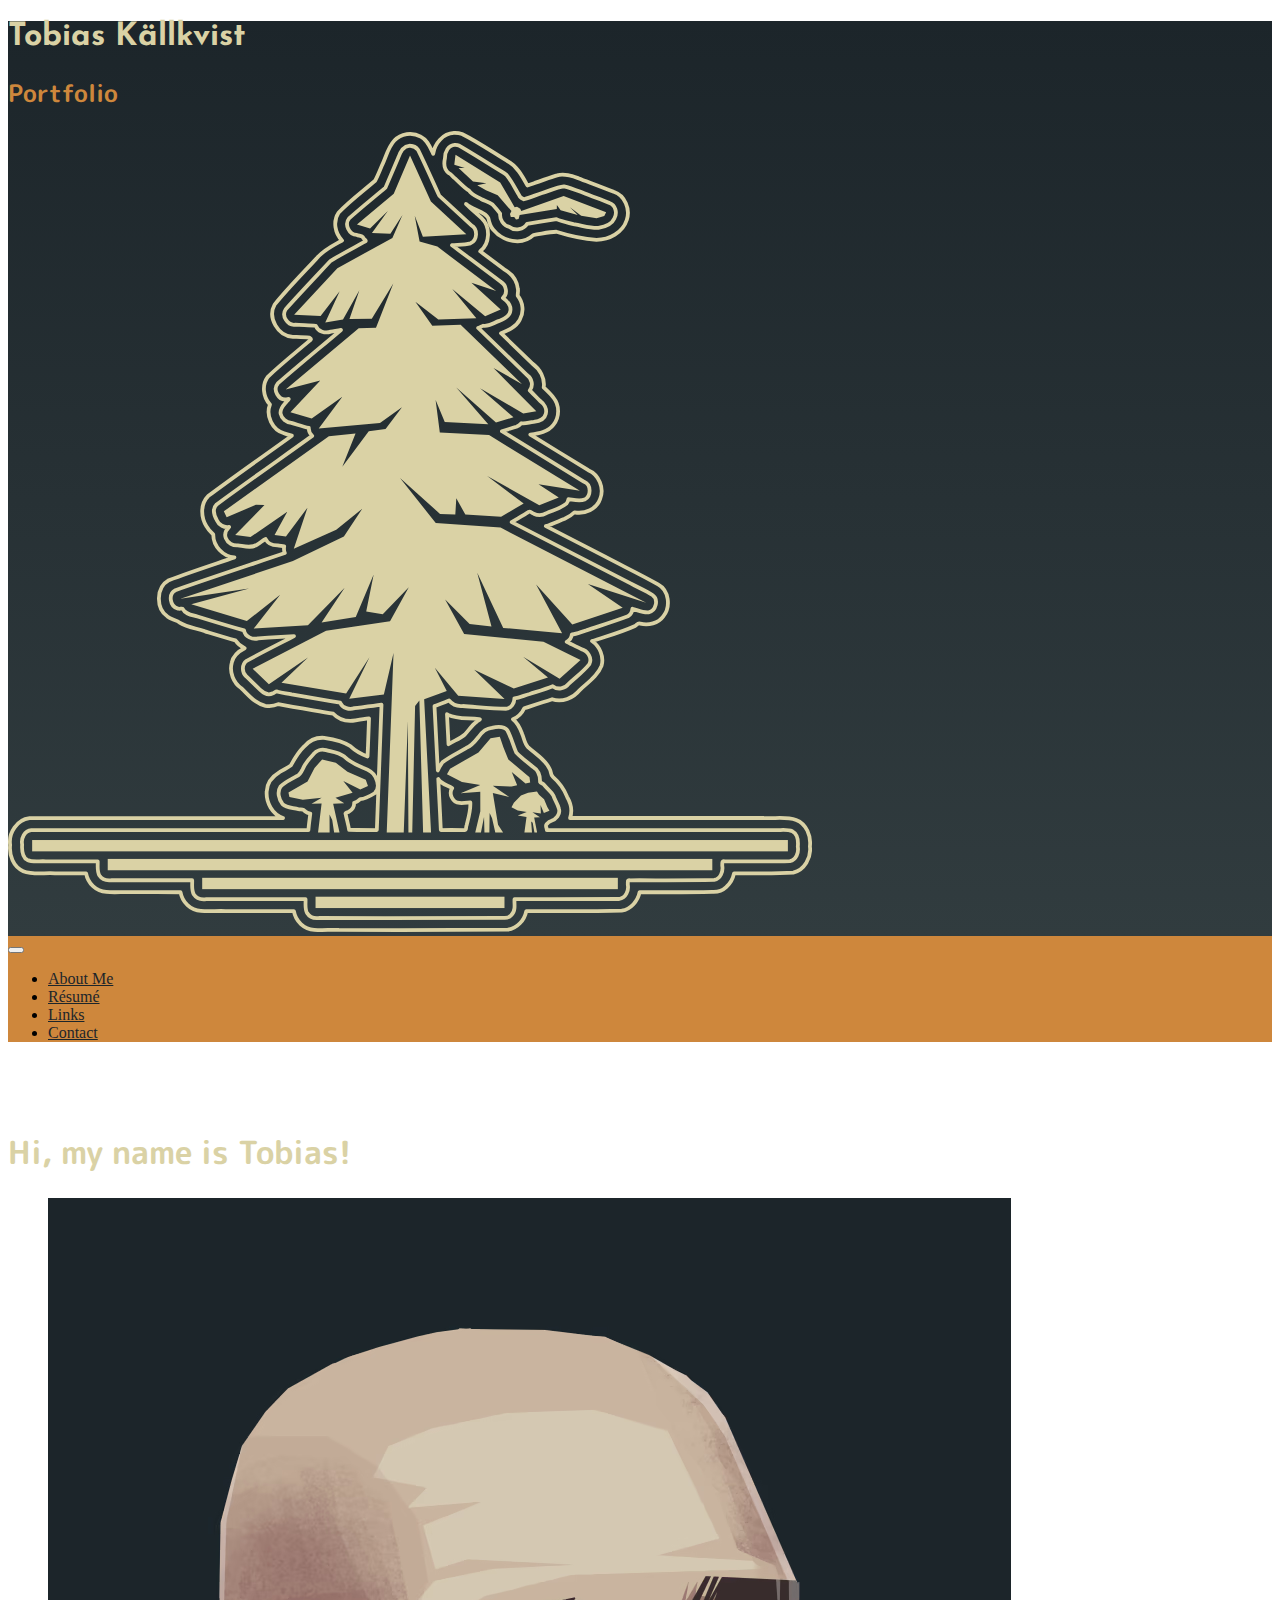
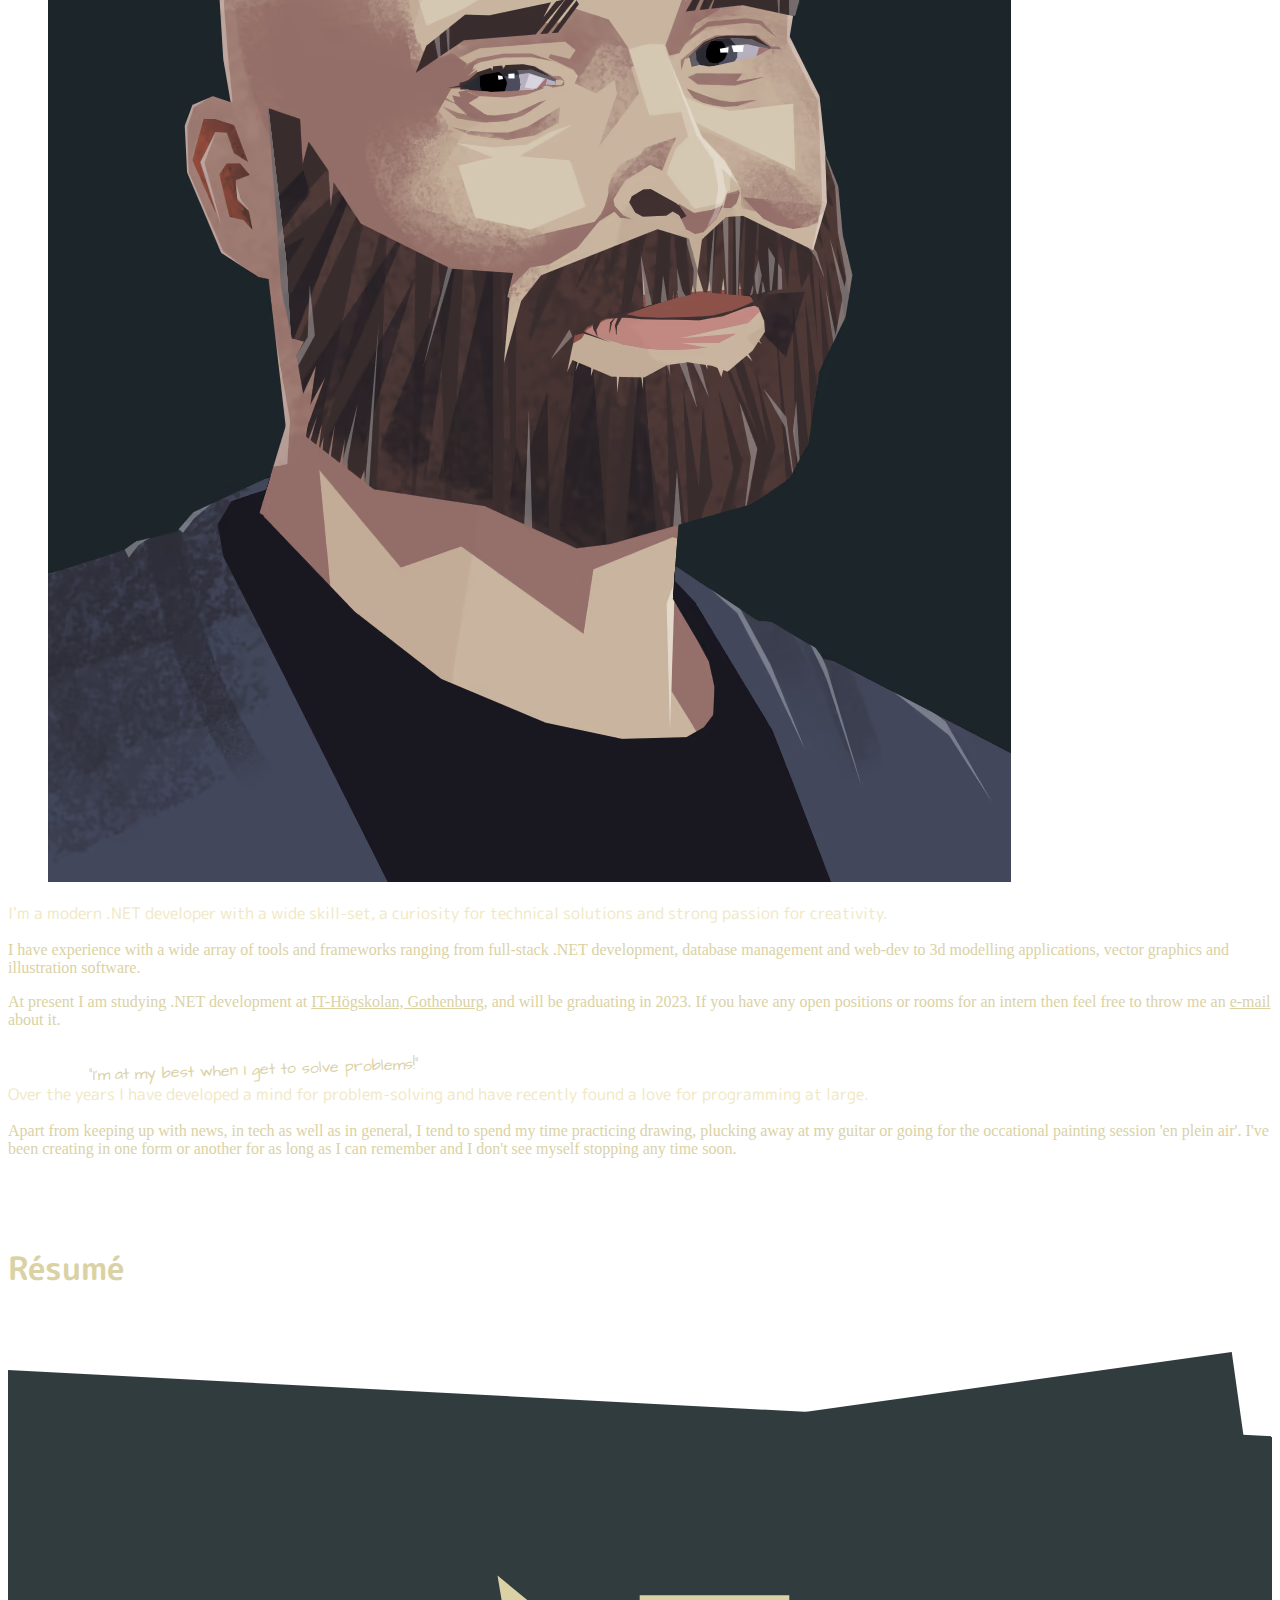
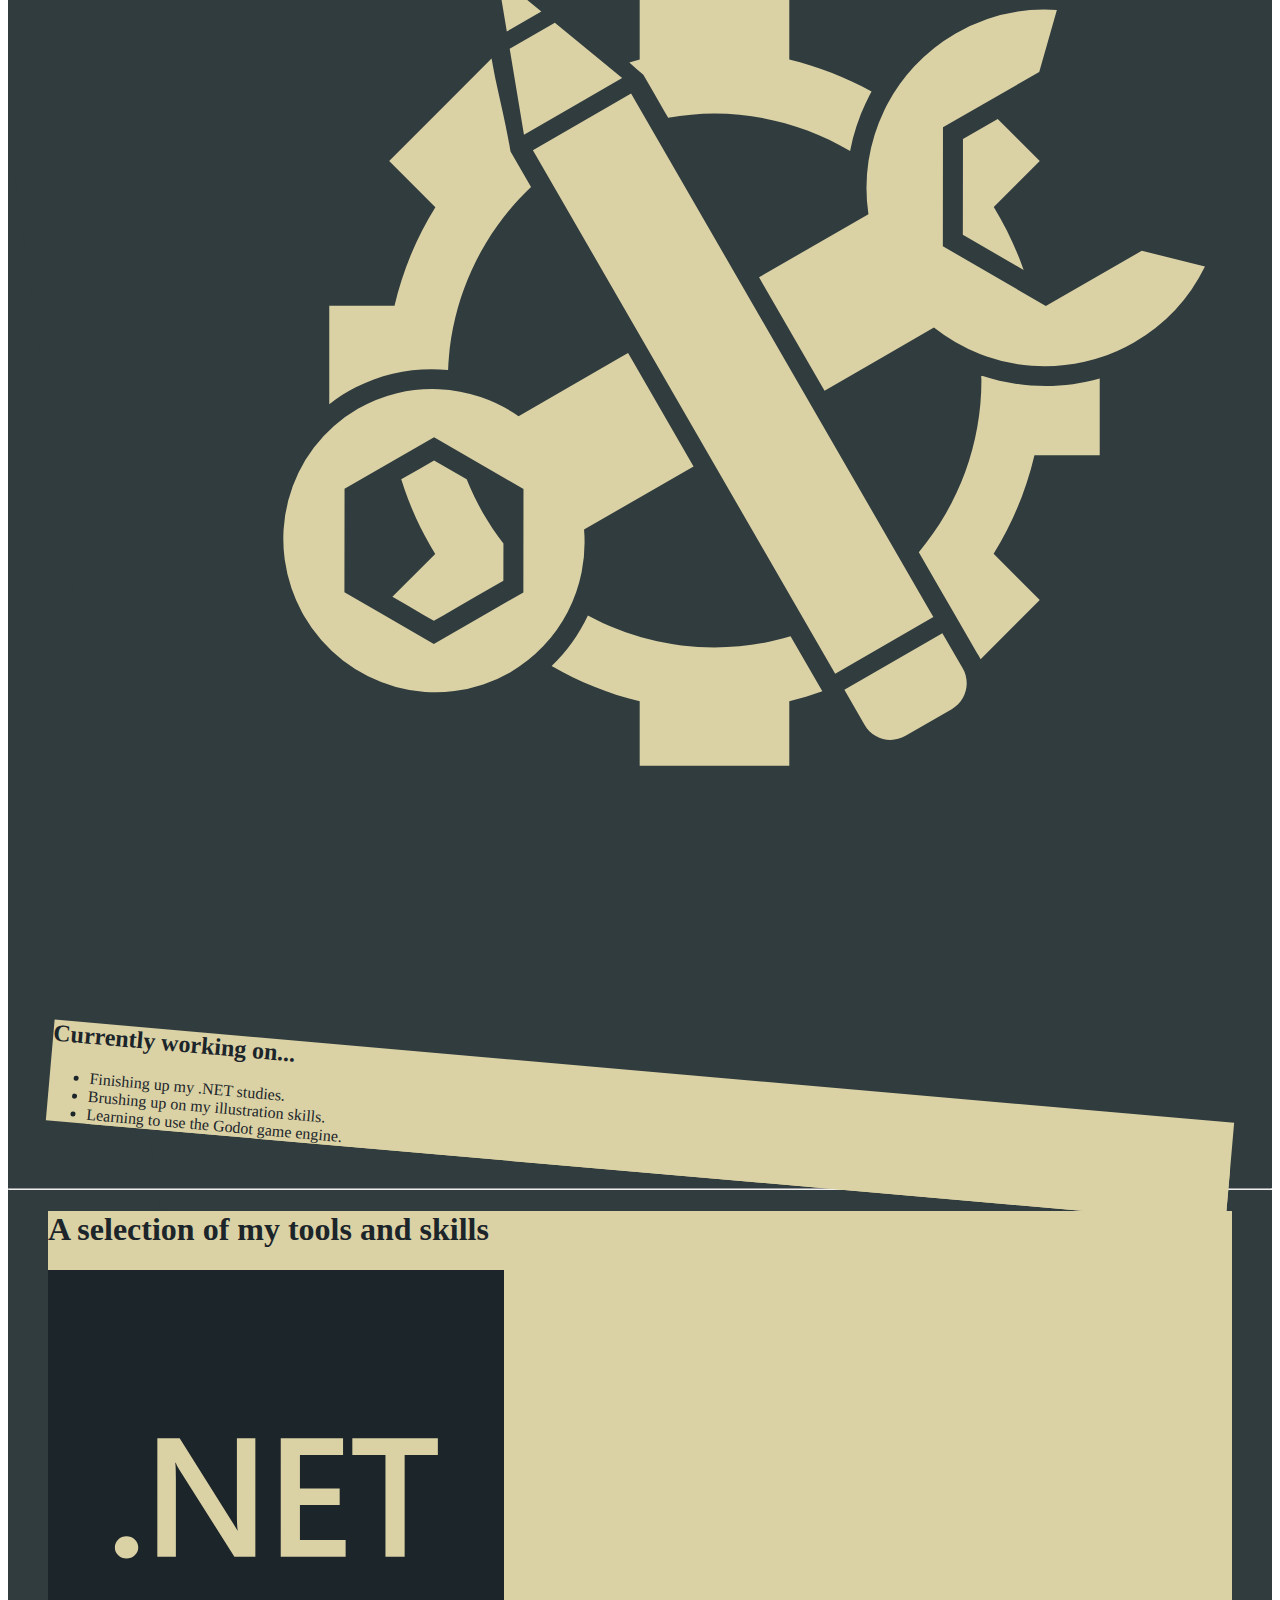
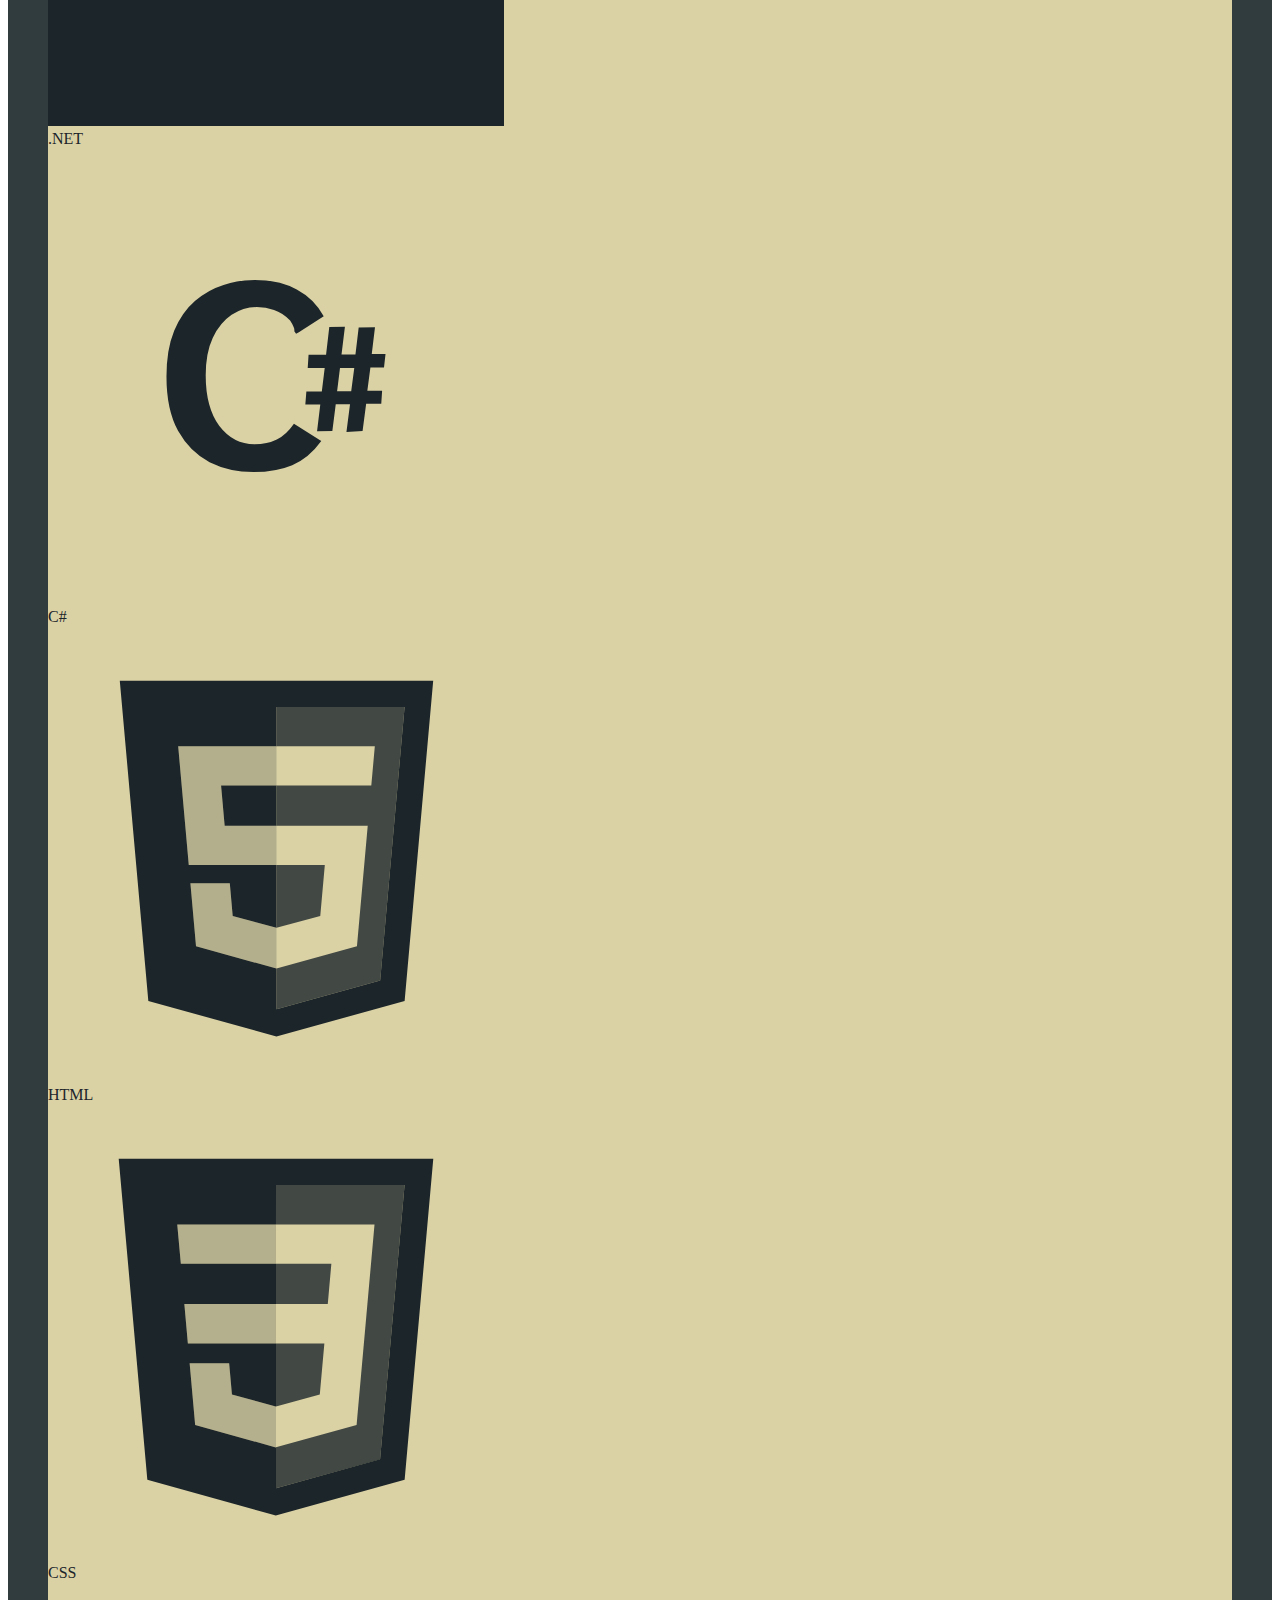
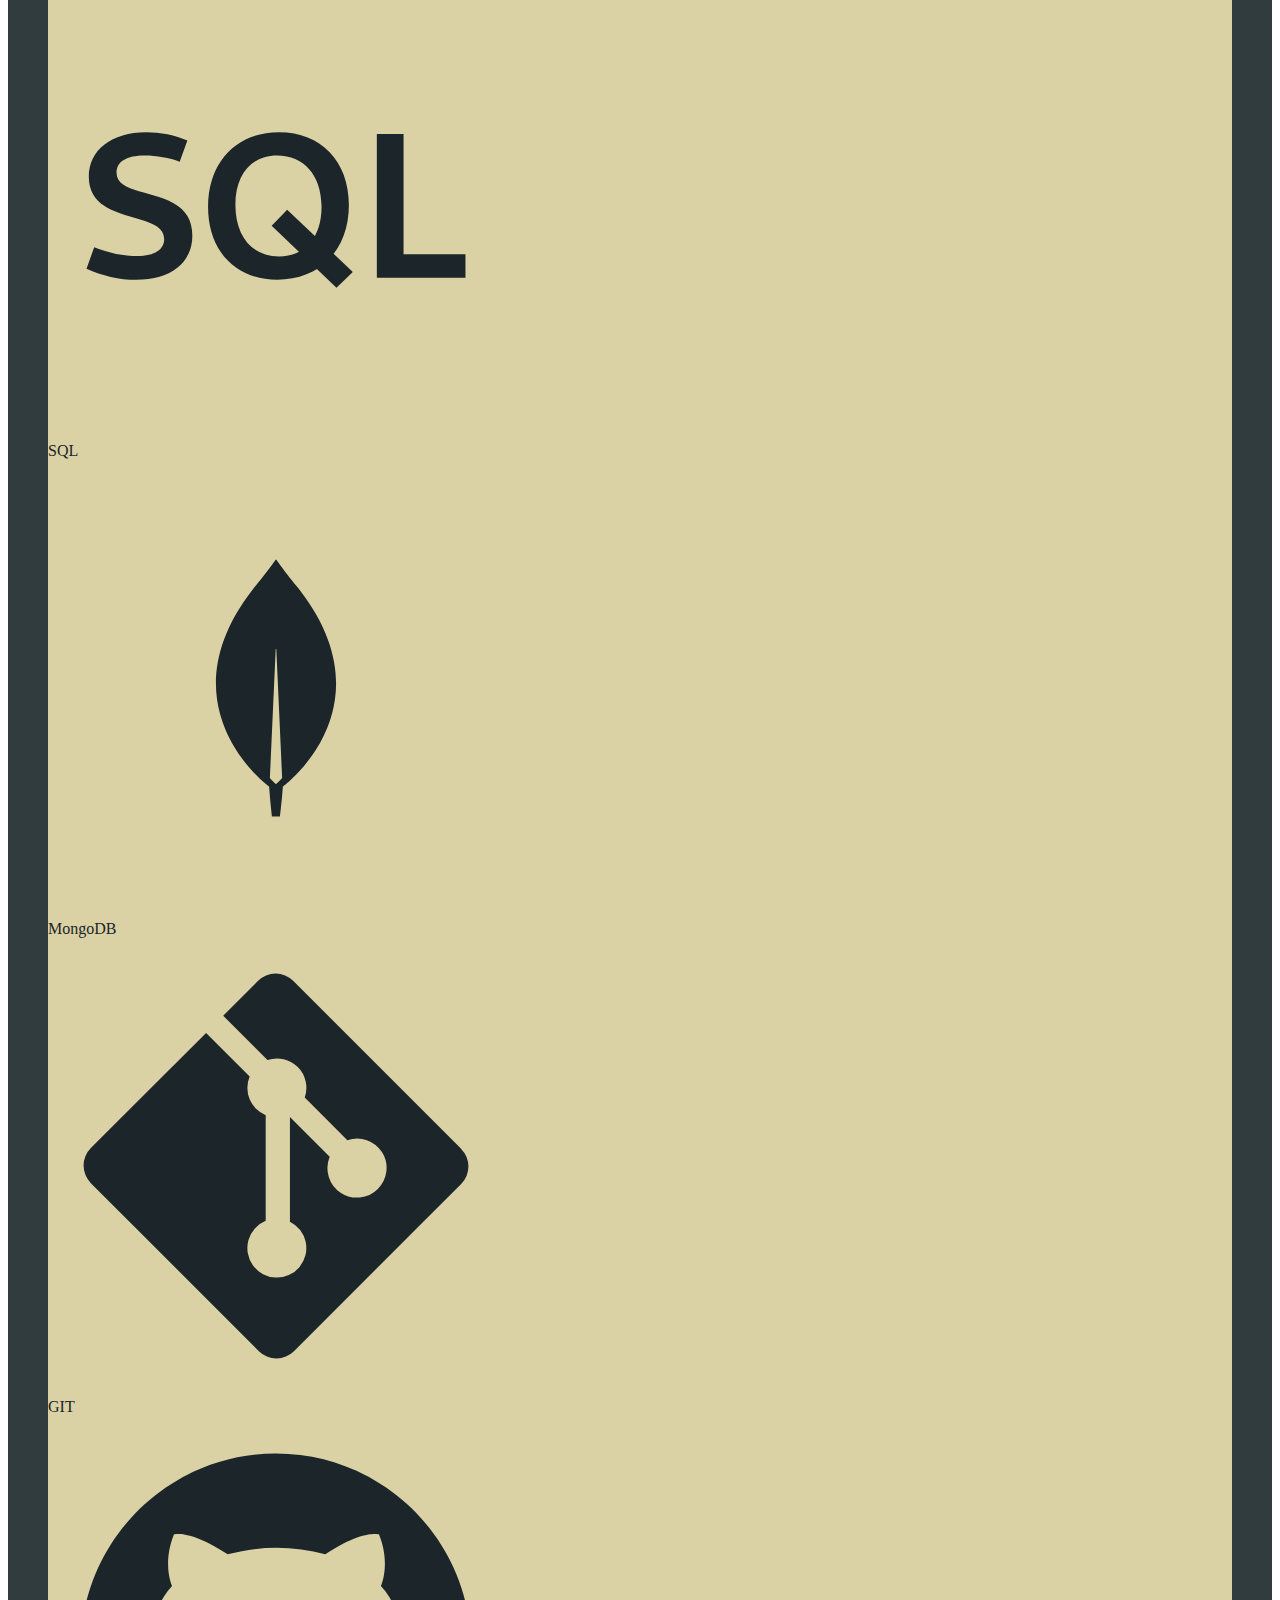
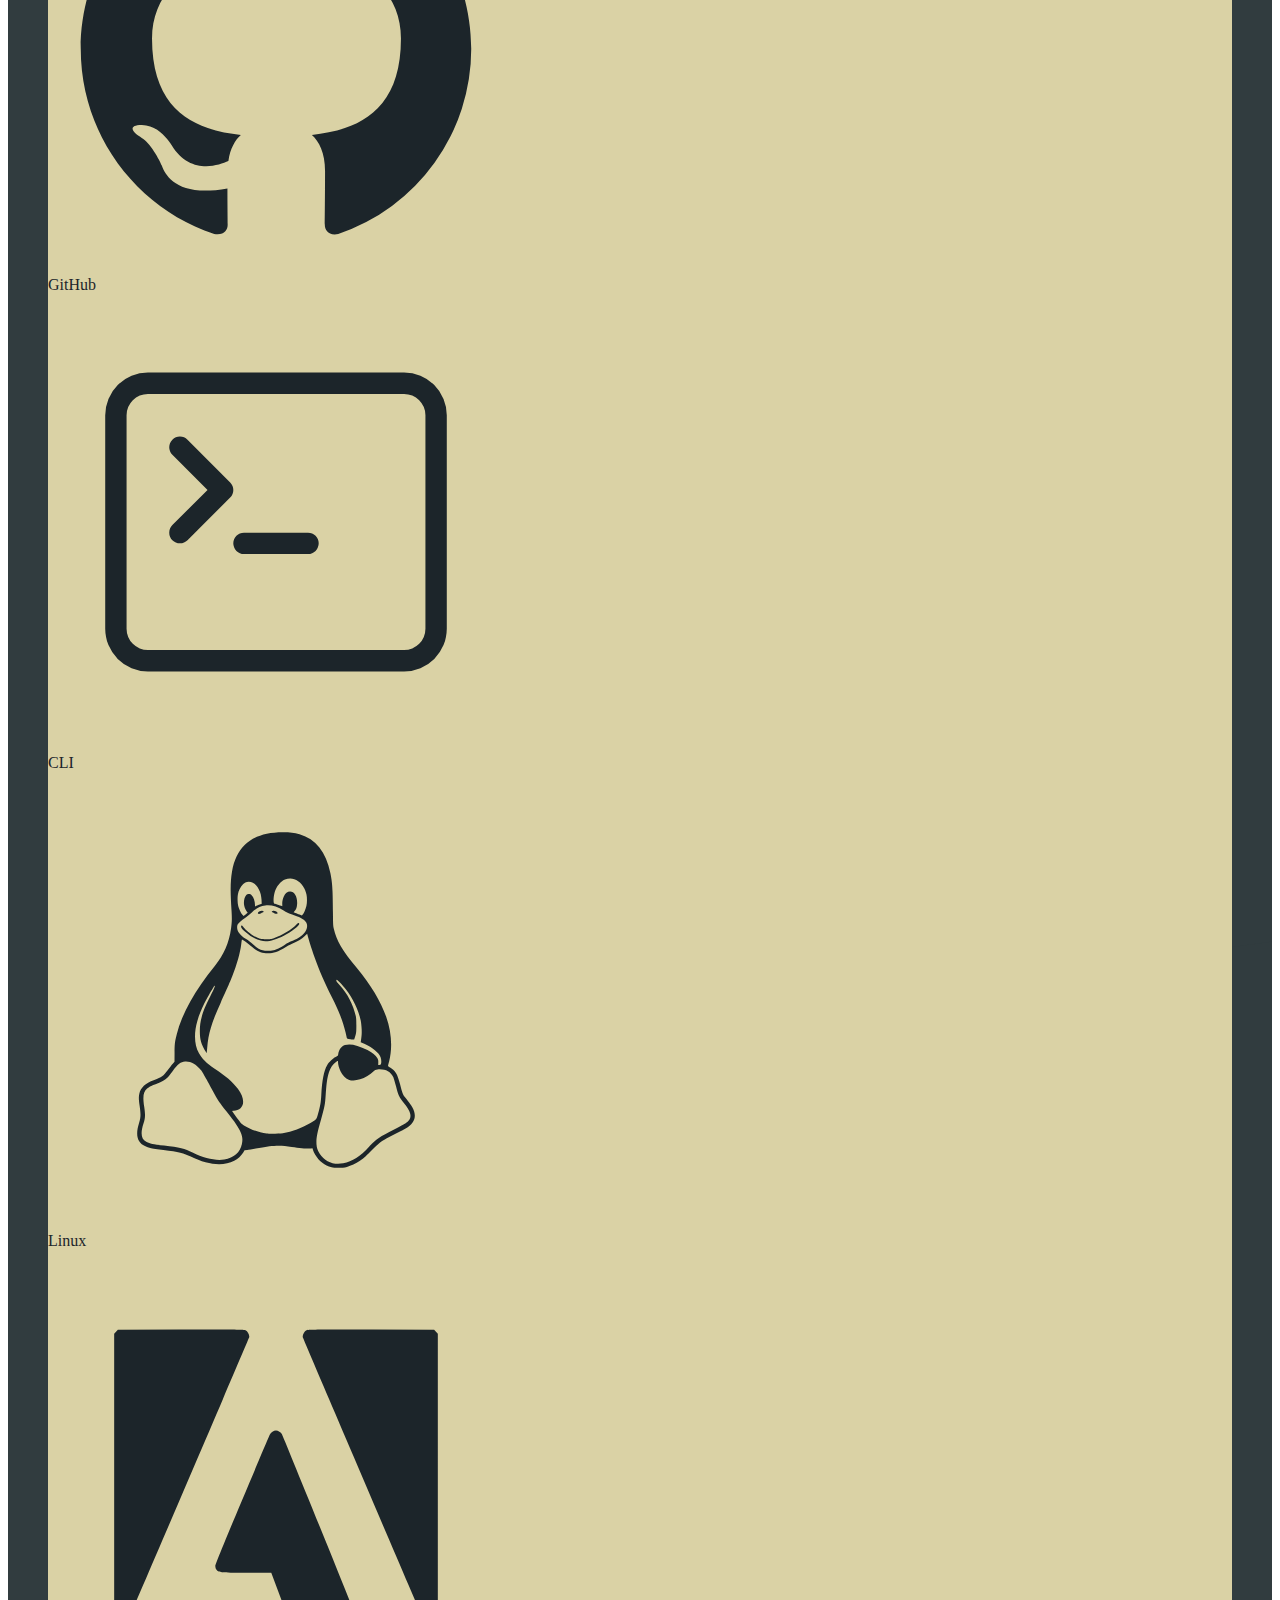
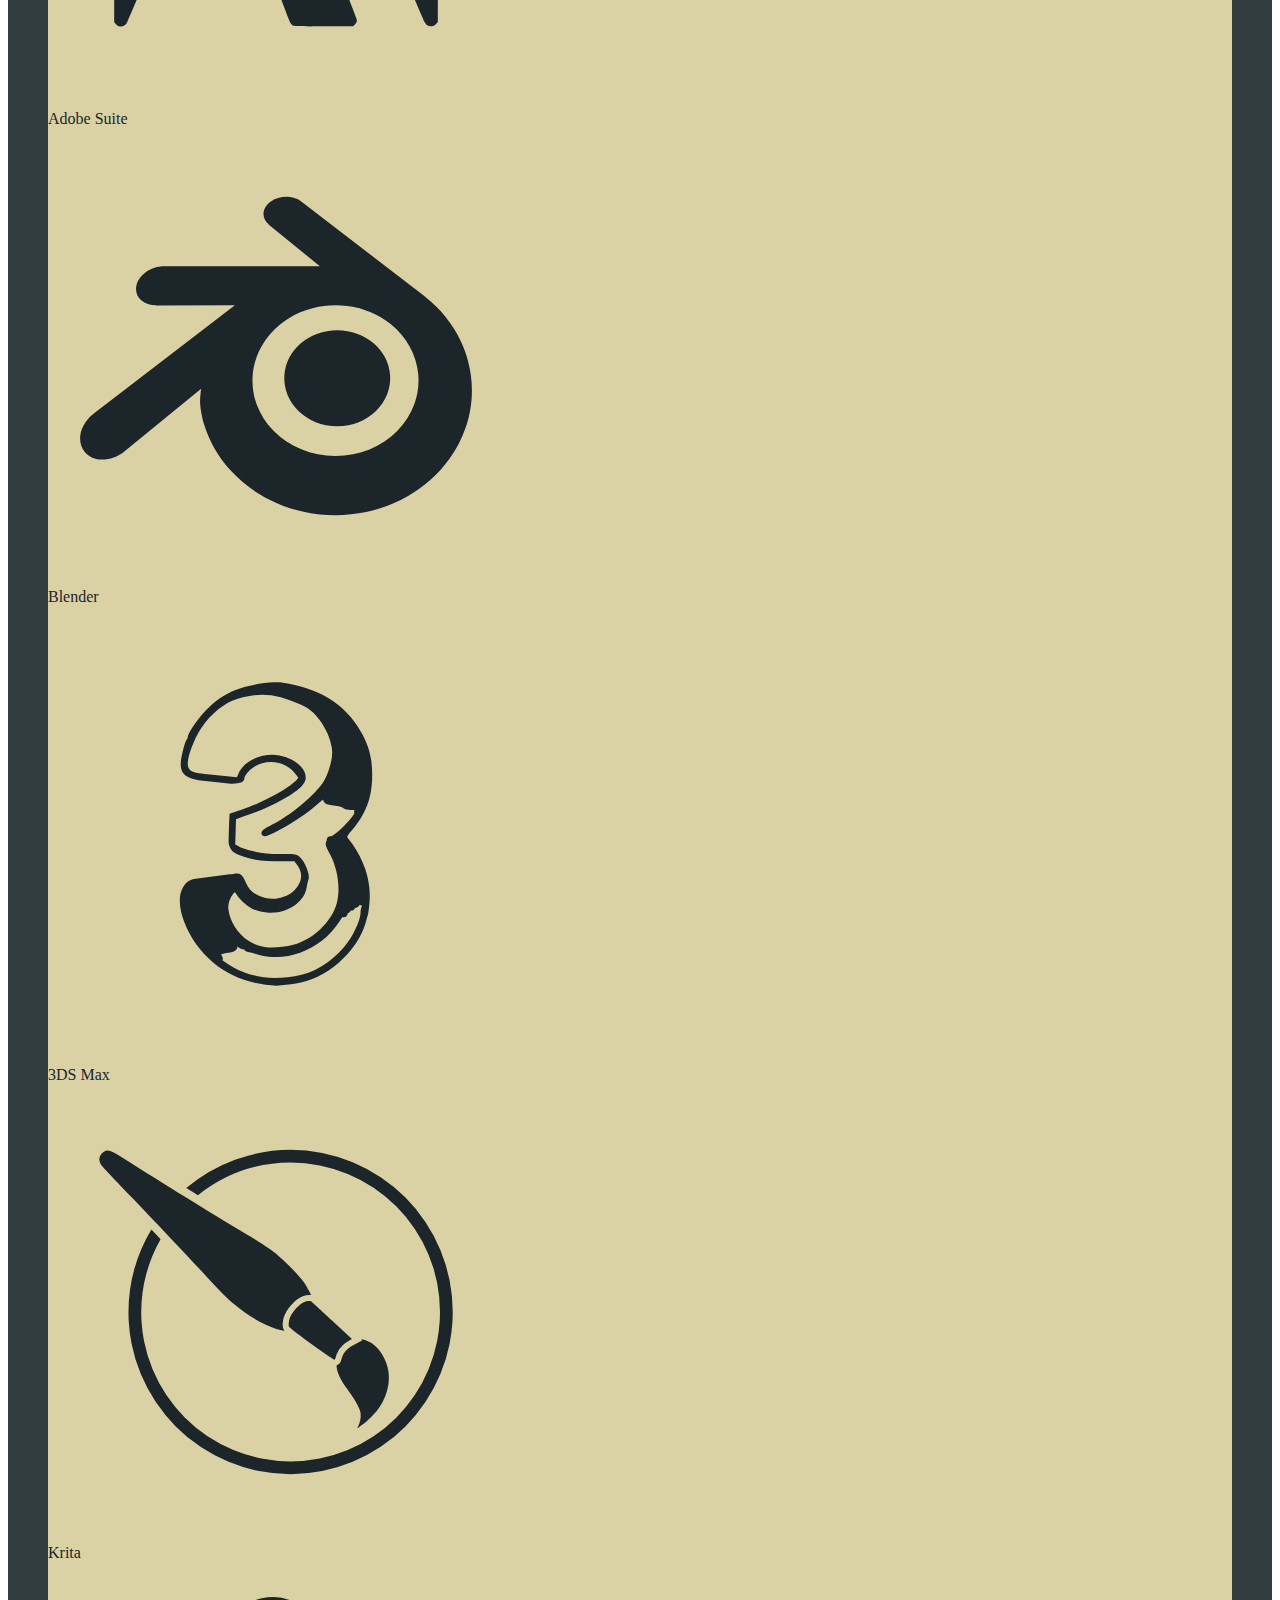
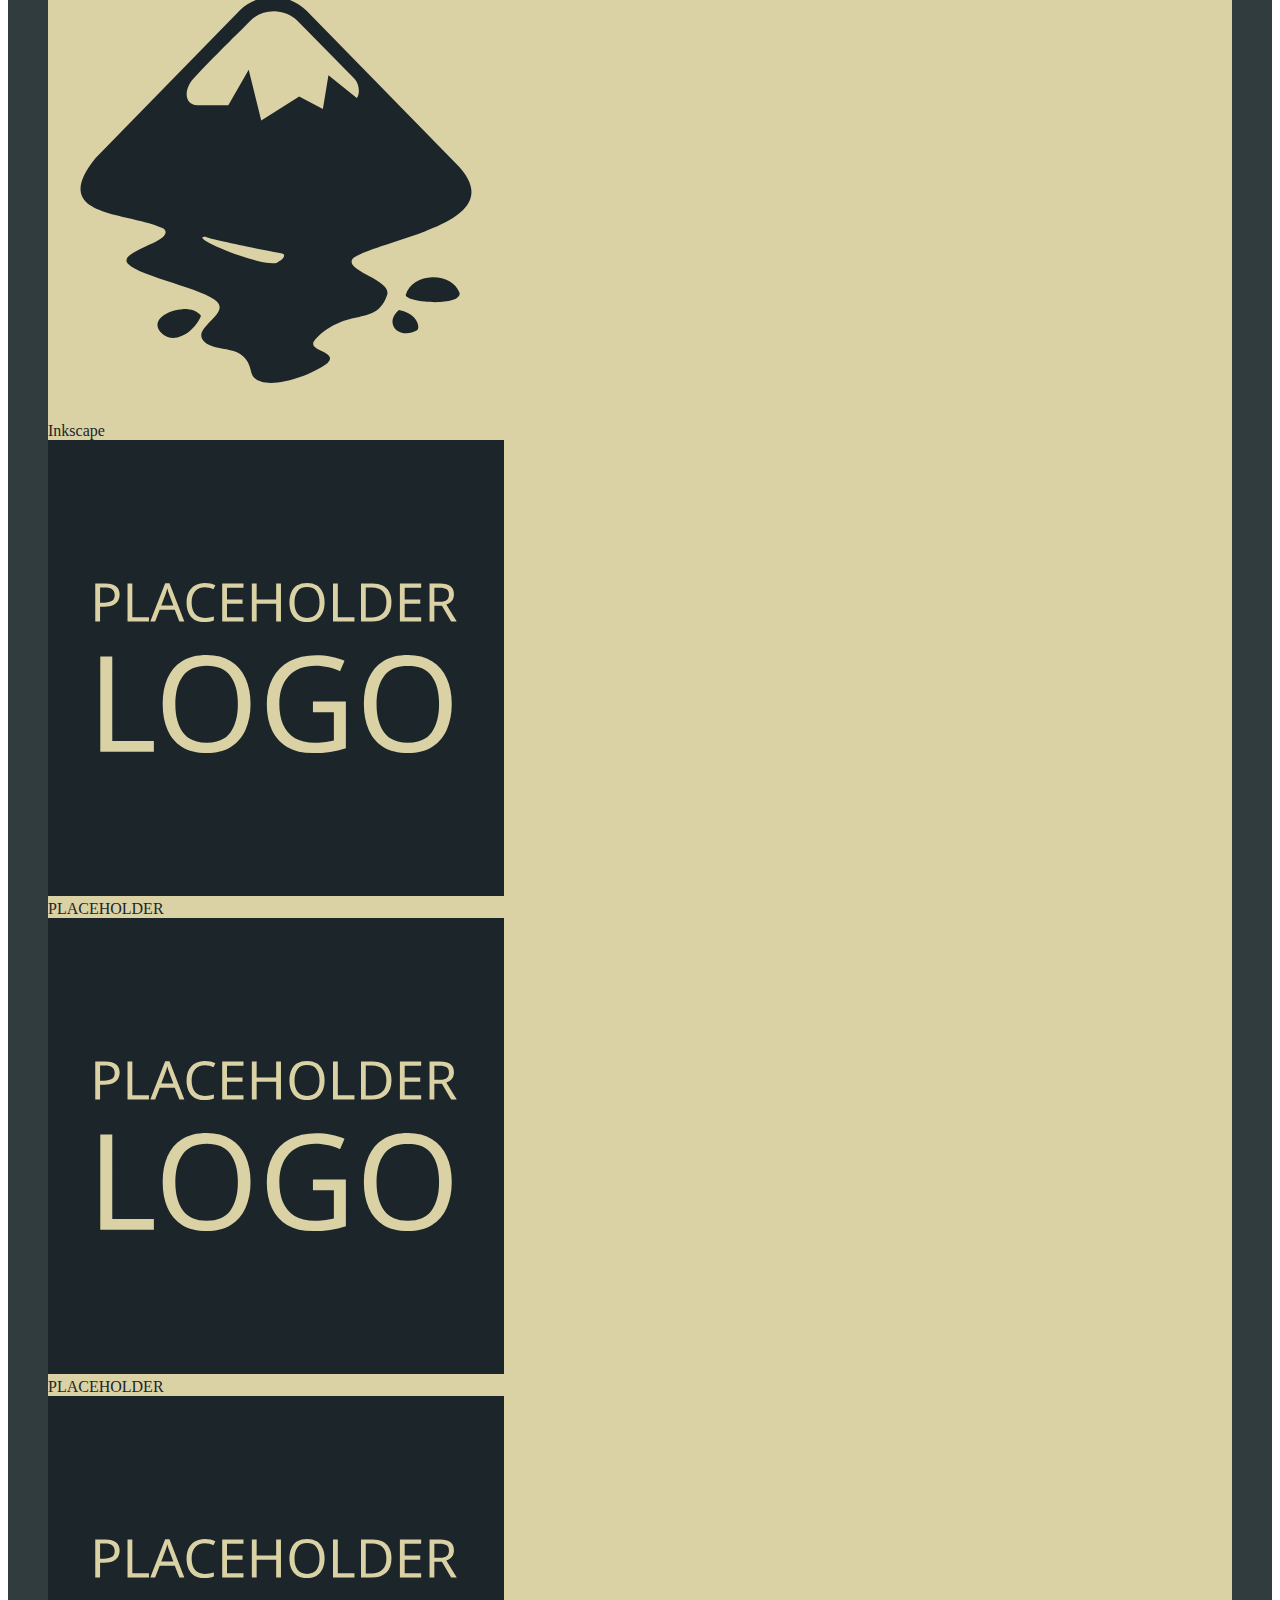
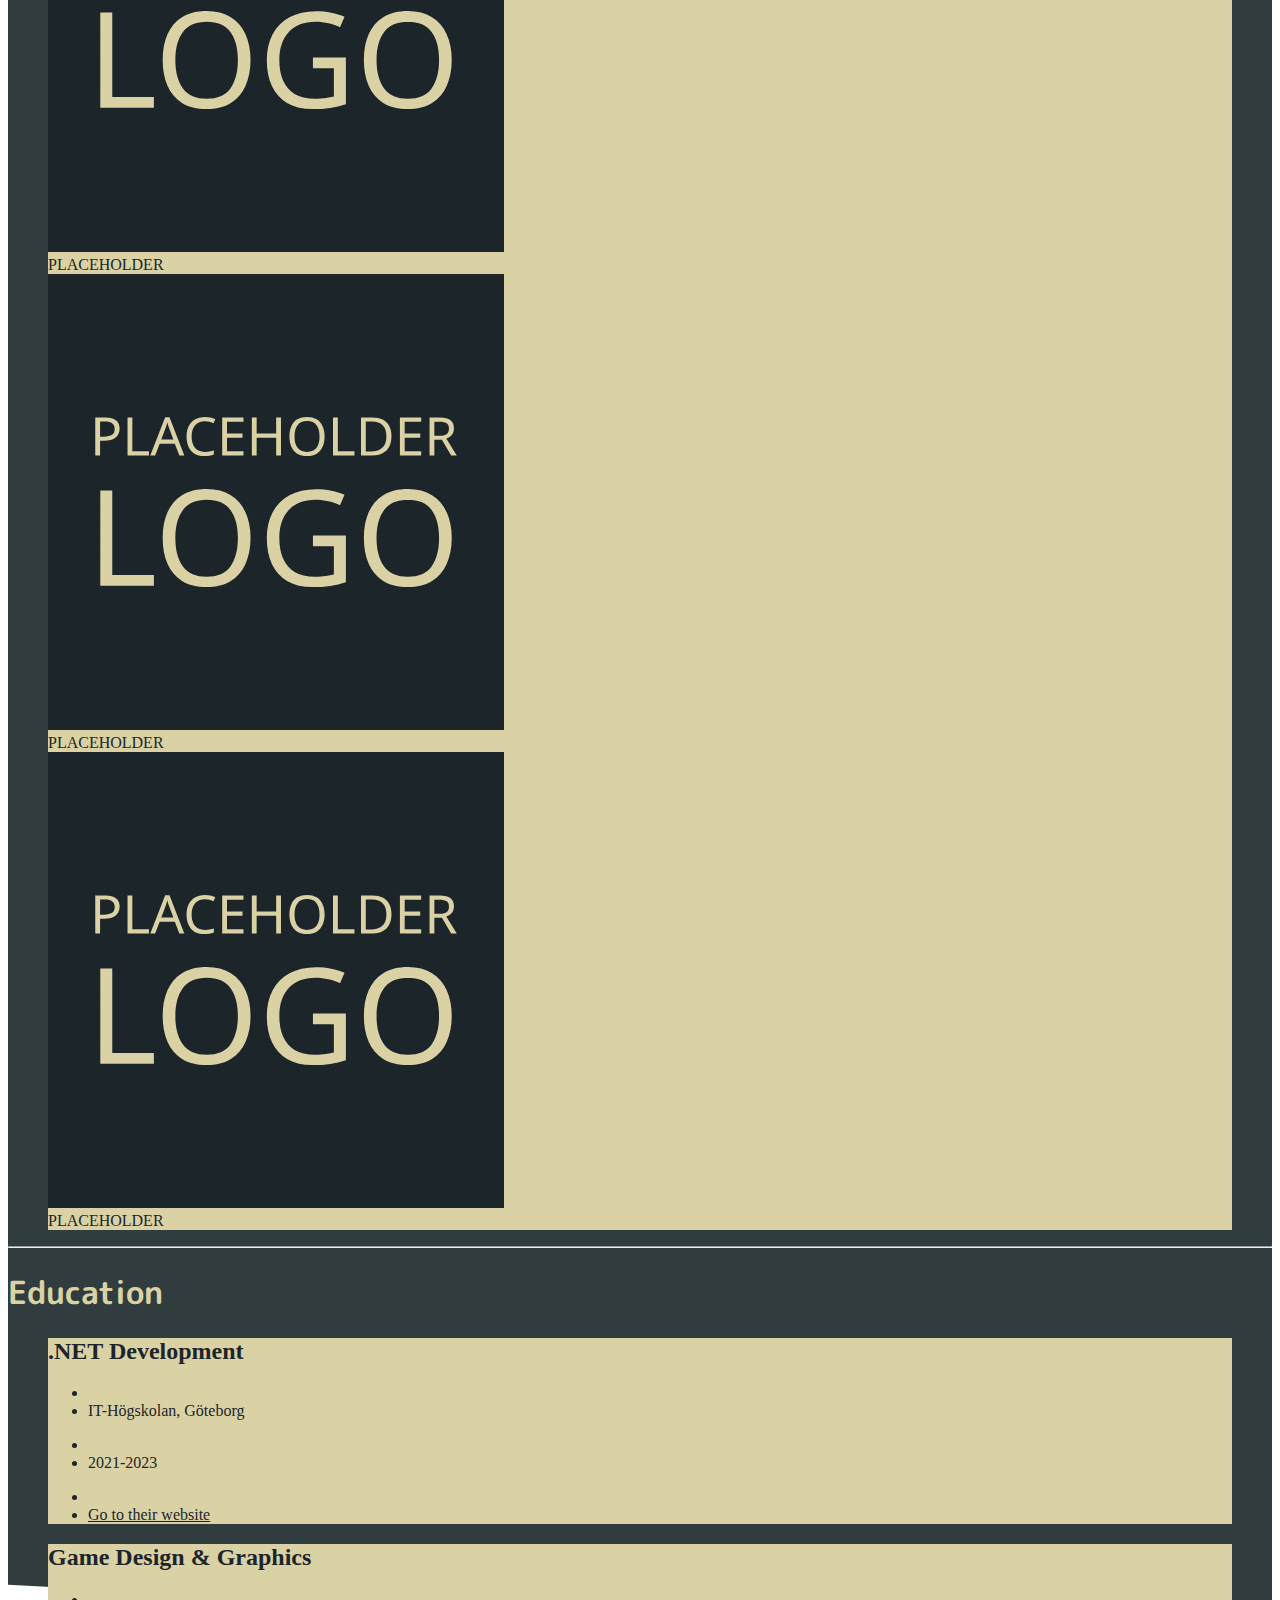
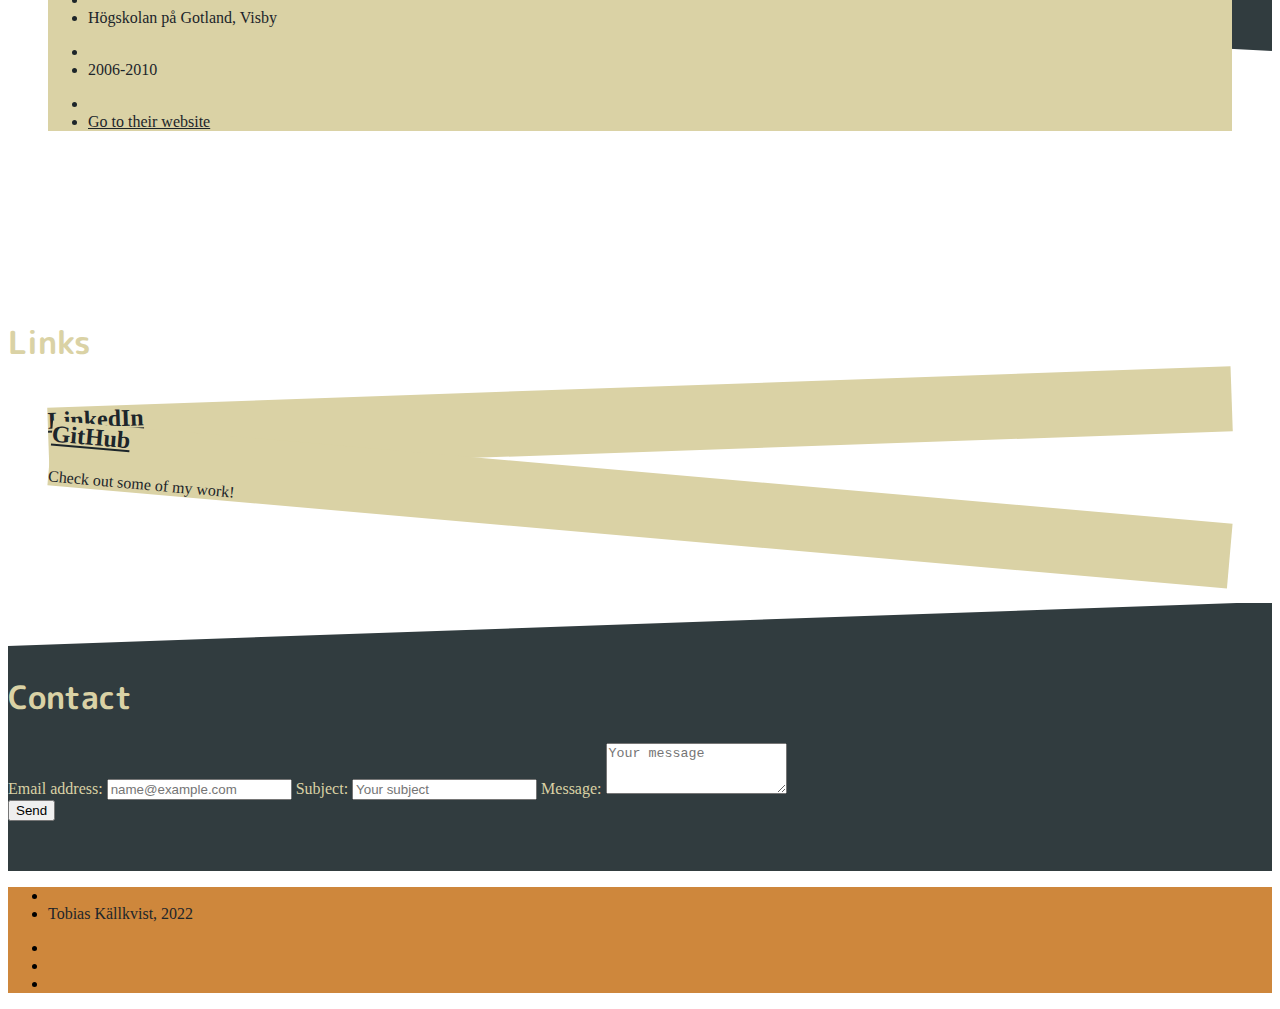
<file: index.html>
<!DOCTYPE html>
<html lang="en">
<head>
    <!-- Meta tags -->
    <meta charset="UTF-8">
    <meta http-equiv="X-UA-Compatible" content="IE=edge">
    <meta name="viewport" content="width=device-width, initial-scale=1.0">
    <meta name="author" content="Tobias Källkvist">
    <meta name="keywords" content="Tobias, Källkvist, Portfolio, developer, programming, .NET, dotnet, HTML, CSS, JavaScript">
    <meta name="description" content=".NET-developer Tobias Källkvist's online portfolio.">
    
    <!-- Google fonts -->
    <link rel="preconnect" href="https://fonts.googleapis.com">
    <link rel="preconnect" href="https://fonts.gstatic.com" crossorigin>
    <link href="https://fonts.googleapis.com/css2?family=Architects+Daughter&family=Josefin+Sans&family=M+PLUS+Rounded+1c&display=swap" rel="stylesheet">

    <!-- Custom CSS -->
    <link rel="stylesheet" href="css/style.css">

    <title>Tobias Källkvist - Portfolio</title>
</head>
<body class="bg-dark">
    <div class="container-md p-0">
        <!-- Banner -->
        <header class="p-3 title-gradient" aria-label="Banner">
            <div class="container justify-content-around">
                <div class="row align-items-center justify-content-center">
                    <div class="col-6 text-end">
                        <h1 class="display-1 custom-text-primary font-title">Tobias Källkvist</h1>
                        <h2 class="display-6 custom-text-secondary font-title-alt">Portfolio</h2>
                    </div>
                    <div class="col-6 col-md-4 d-none d-sm-block">
                        <img class="img-fluid w-100 h-auto" src="assets/svg/pine_logo.svg" alt="Stylized silhouette of a bird in the sky and three mushrooms beneath a pine tree.">
                    </div>
                </div>
            </div>
        </header>

        <!-- Navbar -->
        <nav class="sticky-top navbar navbar-expand-md navbar-light custom-bg-secondary p-0" aria-label="Navigation bar">
            <a class="navbar-brand fw-bold custom-text-dark ms-3" href="#" aria-label="Home">
                <i class="bi bi-house-fill fs-4 custom-text-dark custom-hover-icon"></i>
            </a>
            <!-- Toggle button for mobile nav -->
            <button class="navbar-toggler m-1" type="button" data-bs-toggle="collapse" data-bs-target="#main-nav" aria-controls="main-nav" aria-expanded="false" aria-label="Toggle navigation">
                <span class="navbar-toggler-icon"></span>
            </button>
            
            <!-- Navbar links -->
            <div class="collapse navbar-collapse justify-content-end align-items-center" id="main-nav">
                <ul class="navbar-nav" aria-label="Navigation links">
                    <li class="nav-item">
                        <a href="#about" class="nav-link fw-bold text-dark"><div class="ms-3 mx-md-1">About Me</div></a>
                    </li>
                    <li class="nav-item">
                        <a href="#resume" class="nav-link fw-bold text-dark"><div class="ms-3 mx-md-1">Résumé</div></a>
                    </li>
                    <li class="nav-item">
                        <a href="#links" class="nav-link fw-bold text-dark"><div class="ms-3 mx-md-1">Links</div></a>
                    </li>
                    <li class="nav-item">
                        <a href="#contact" class="nav-link fw-bold text-dark"><div class="ms-3 mx-md-1">Contact</div></a>
                    </li>
                </ul>
            </div>
        </nav>

        <!-- Content area -->
        <main id="contentArea" aria-label="Main">

            <!-- About me -->
            <section id="about" class="p-3 custom-text-primary" aria-label="About section">

                <!-- Spacer -->
                <div class="spacer"></div>
                
                <!-- Header -->
                <h1 class="display-3 font-title-alt">Hi, my name is Tobias!</h1>

                <!-- Portrait -->
                <figure class="col-4 col-md-3 col-xl-2 float-end border-light rounded border border-4 m-3" aria-label="Portrait">
                    <img class="img-fluid w-100 h-auto" src="assets/img/portrait_256.avif" alt="Portrait of Tobias.">
                </figure>

                <!-- Introduction -->
                <p class="font-title-alt border-start border-light border-4 custom-text-light mt-3 ps-3 fs-2 fs-md-4" aria-label="Introduction">I'm a modern .NET developer with a wide skill-set, a curiosity for technical solutions and strong passion for creativity.</p>
                <p class="fs-5" aria-label="Experiences">I have experience with a wide array of tools and frameworks ranging from full-stack .NET development, database management and web-dev to 3d modelling applications, vector graphics and illustration software.</p>
                <p class="fs-5" aria-label="At present">At present I am studying .NET development at <a rel="noopener noreferrer" href="https://www.iths.se/" target="_blank" class="text-link">IT-Högskolan, Gothenburg</a>, and will be graduating in 2023. If you have any open positions or rooms for an intern then feel free to throw me an <a rel="noopener noreferrer" href="#contact" class="text-link">e-mail</a> about it.</p>

                <!-- Quote -->
                <figure class="ms-5 ps-5 rot-card1 my-5 text-end font-quote" aria-label="Quote">
                    <blockquote class="blockquote fs-1">
                        "I'm at my best when I get to solve problems!"
                    </blockquote>
                </figure>

                <!-- Personal summary -->
                <p class="font-title-alt border-start border-light border-4 custom-text-light mt-3 ps-3 fs-2" aria-label="Personal summary">Over the years I have developed a mind for problem-solving and have recently found a love for programming at large.</p>

                <!-- Trivia -->
                <p class="fs-5" aria-label="Trivia">Apart from keeping up with news, in tech as well as in general, I tend to spend my time practicing drawing, plucking away at my guitar or going for the occational painting session 'en plein air'. I've been creating in one form or another for as long as I can remember and I don't see myself stopping any time soon.</p>
            </section>

            <!-- Résumé -->
            <section id="resume" class="p-3 mt-5 mb-5 custom-text-primary pos-rel o-flow" aria-label="Résumé section">

                <!-- Background rects -->
                <div class="bg-rect rect1" aria-hidden="true"></div>
                <div class="bg-rect rect2" aria-hidden="true"></div>

                <!-- Spacer -->
                <div class="spacer"></div>

                <!-- Header -->
                <h1 class="font-title-alt display-3 text-center mb-0 mb-md-5 mb-lg-0">Résumé</h1>

                <!-- Current projects -->
                <section class="container" aria-label="Current projects">
                    <div class="row row-cols-1 row-cols-md-2 align-items-center justify-content-md-evenly">
                        
                        <!-- Skill icon -->
                        <figure class="col-10 col-md col-lg-6 m-auto" aria-label="Icon">
                                <img class="img-fluid d-block m-auto w-100 h-auto" src="assets/svg/skill_icon.svg" alt="Stylized icon of a pen and wrench crossed over a gear cog.">
                        </figure>
                        
                        <!-- Projects card -->
                        <figure class="col rot-card2" aria-label="Projects card">
                            <div class="card custom-text-dark custom-bg-primary pb-3">
                                <div class="card-header">
                                    <h2 class="card-title text-center">Currently working on...</h2>
                                </div>
                                    <ul class="list-group list-group-flush fs-5">
                                        <li class="list-group-item custom-bg-primary"">
                                            <i class="bi bi-bookmarks-fill mx-2"></i>
                                            Finishing up my .NET studies.
                                        </li>
                                        <li class="list-group-item custom-bg-primary">
                                            <i class="bi bi-heart-fill mx-2"></i>
                                            Brushing up on my illustration skills.
                                        </li>
                                        <li class="list-group-item custom-bg-primary">
                                            <i class="bi bi-lightbulb-fill mx-2"></i>
                                            Learning to use the Godot game engine.
                                        </li>
                                    </ul>
                            </div>
                        </figure>
                    </div>
                </section>

                <hr class="border border-1">

                <!-- Toolbox -->
                <section class="m-1 py-2" aria-label="My toolbox">

                    <!-- Toolbox card -->
                    <figure class="card custom-text-dark custom-bg-primary pb-3" aria-label="Toolbox card">
                        <div class="card-header">
                            <h1 class="card-title text-center">A selection of my tools and skills</h1>
                        </div>
                        <div class="card-body">
                            <div class="row row-cols-3 row-cols-sm-4 row-cols-md-5 justify-content-evenly">

                                <!-- .NET -->
                                <div class="col custom-bg-primary custom-text-dark text-center mb-5">
                                    <div class="col-8 m-auto">
                                        <img class="img-fluid w-100 h-auto" src="assets/svg/logo_dotnet.svg" alt="dotNet logo">
                                    </div>
                                    <div class="fs-6">.NET</div>
                                </div>

                                <!-- C# -->
                                <div class="col custom-bg-primary custom-text-dark text-center mb-5">
                                    <div class="col-8 m-auto">
                                        <img class="img-fluid w-100 h-auto" src="assets/svg/logo_csharp.svg" alt="C-sharp logo">
                                    </div>
                                    <div class="fs-6">C#</div>
                                </div>

                                <!-- HTML -->
                                <div class="col custom-bg-primary custom-text-dark text-center mb-5">
                                    <div class="col-8 m-auto">
                                        <img class="img-fluid w-100 h-auto" src="assets/svg/logo_html.svg" alt="HTML5 logo">
                                    </div>
                                    <div class="fs-6">HTML</div>
                                </div>

                                <!-- CSS -->
                                <div class="col custom-bg-primary custom-text-dark text-center mb-5">
                                    <div class="col-8 m-auto">
                                        <img class="img-fluid w-100 h-auto" src="assets/svg/logo_css.svg" alt="CSS3 logo">
                                    </div>
                                    <div class="fs-6">CSS</div>
                                </div>

                                <!-- SQL -->
                                <div class="col custom-bg-primary custom-text-dark text-center mb-5">
                                    <div class="col-8 m-auto">
                                        <img class="img-fluid w-100 h-auto" src="assets/svg/logo_sql.svg" alt="SQL logo">
                                    </div>
                                    <div class="fs-6">SQL</div>
                                </div>

                                <!-- MONGO DB -->
                                <div class="col custom-bg-primary custom-text-dark text-center mb-5">
                                    <div class="col-8 m-auto">
                                        <img class="img-fluid w-100 h-auto" src="assets/svg/logo_mongodb.svg" alt="MongoDB logo">
                                    </div>
                                    <div class="fs-6">MongoDB</div>
                                </div>

                                <!-- GIT -->
                                <div class="col custom-bg-primary custom-text-dark text-center mb-5">
                                    <div class="col-8 m-auto">
                                        <img class="img-fluid w-100 h-auto" src="assets/svg/logo_git.svg" alt="Git logo">
                                    </div>
                                    <div class="fs-6">GIT</div>
                                </div>

                                <!-- GITHUB -->
                                <div class="col custom-bg-primary custom-text-dark text-center mb-5">
                                    <div class="col-8 m-auto">
                                        <img class="img-fluid w-100 h-auto" src="assets/svg/logo_github.svg" alt="GitHub logo">
                                    </div>
                                    <div class="fs-6">GitHub</div>
                                </div>

                                <!-- CLI -->
                                <div class="col custom-bg-primary custom-text-dark text-center mb-5">
                                    <div class="col-8 m-auto">
                                        <img class="img-fluid w-100 h-auto" src="assets/svg/logo_terminal.svg" alt="Terminal logo">
                                    </div>
                                    <div class="fs-6">CLI</div>
                                </div>

                                <!-- LINUX -->
                                <div class="col custom-bg-primary custom-text-dark text-center mb-5">
                                    <div class="col-8 m-auto">
                                        <img class="img-fluid w-100 h-auto" src="assets/svg/logo_tux.svg" alt="Tux logo">
                                    </div>
                                    <div class="fs-6">Linux</div>
                                </div>

                                <!-- Adobe -->
                                <div class="col custom-bg-primary custom-text-dark text-center mb-5">
                                    <div class="col-8 m-auto">
                                        <img class="img-fluid w-100 h-auto" src="assets/svg/logo_adobe.svg" alt="Adobe logo">
                                    </div>
                                    <div class="fs-6">Adobe Suite</div>
                                </div>

                                <!-- BLENDER -->
                                <div class="col custom-bg-primary custom-text-dark text-center mb-5">
                                    <div class="col-8 m-auto">
                                        <img class="img-fluid w-100 h-auto" src="assets/svg/logo_blender.svg" alt="Blender logo">
                                    </div>
                                    <div class="fs-6">Blender</div>
                                </div>

                                <!-- 3DS MAX -->
                                <div class="col custom-bg-primary custom-text-dark text-center mb-5">
                                    <div class="col-8 m-auto">
                                        <img class="img-fluid w-100 h-auto" src="assets/svg/logo_3dsmax.svg" alt="3ds max logo">
                                    </div>
                                    <div class="fs-6">3DS Max</div>
                                </div>

                                <!-- KRITA -->
                                <div class="col custom-bg-primary custom-text-dark text-center mb-5">
                                    <div class="col-8 m-auto">
                                        <img class="img-fluid w-100 h-auto" src="assets/svg/logo_krita.svg" alt="Krita logo">
                                    </div>
                                    <div class="fs-6">Krita</div>
                                </div>

                                <!-- INKSCAPE -->
                                <div class="col custom-bg-primary custom-text-dark text-center mb-5">
                                    <div class="col-8 m-auto">
                                        <img class="img-fluid w-100 h-auto" src="assets/svg/logo_inkscape.svg" alt="Inkscape logo">
                                    </div>
                                    <div class="fs-6">Inkscape</div>
                                </div>

                                <!-- PLACEHOLDER TOOL -->
                                <div class="col custom-bg-primary custom-text-dark text-center mb-5">
                                    <div class="col-8 m-auto">
                                        <img class="img-fluid w-100 h-auto" src="assets/svg/logo_placeholder.svg" alt="Placeholder logo">
                                    </div>
                                    <div class="fs-6">PLACEHOLDER</div>
                                </div>

                                <!-- PLACEHOLDER TOOL -->
                                <div class="col custom-bg-primary custom-text-dark text-center mb-5">
                                    <div class="col-8 m-auto">
                                        <img class="img-fluid w-100 h-auto" src="assets/svg/logo_placeholder.svg" alt="Placeholder logo">
                                    </div>
                                    <div class="fs-6">PLACEHOLDER</div>
                                </div>

                                <!-- PLACEHOLDER TOOL -->
                                <div class="col custom-bg-primary custom-text-dark text-center mb-5">
                                    <div class="col-8 m-auto">
                                        <img class="img-fluid w-100 h-auto" src="assets/svg/logo_placeholder.svg" alt="Placeholder logo">
                                    </div>
                                    <div class="fs-6">PLACEHOLDER</div>
                                </div>

                                <!-- PLACEHOLDER TOOL -->
                                <div class="col custom-bg-primary custom-text-dark text-center mb-5">
                                    <div class="col-8 m-auto">
                                        <img class="img-fluid w-100 h-auto" src="assets/svg/logo_placeholder.svg" alt="Placeholder logo">
                                    </div>
                                    <div class="fs-6">PLACEHOLDER</div>
                                </div>

                                <!-- PLACEHOLDER TOOL -->
                                <div class="col custom-bg-primary custom-text-dark text-center mb-5">
                                    <div class="col-8 m-auto">
                                        <img class="img-fluid w-100 h-auto" src="assets/svg/logo_placeholder.svg" alt="Placeholder logo">
                                    </div>
                                    <div class="fs-6">PLACEHOLDER</div>
                                </div>

                            </div>
                        </div>
                    </figure>
                </section>

                <hr class="border border-1">

                <!-- EDUCATION -->
                <section class="m-1 py-2" aria-label="Education">  

                    <!-- Icon -->
                    <figure class="display-1 mb-2 text-center" aria-label="Mortarboard icon">
                        <i class="bi bi-mortarboard-fill"></i>
                    </figure>

                    <!-- Header -->
                    <h1 class="display-5 font-title-alt custom-text-primary text-center mb-4">Education</h1>

                    <div class="row row-cols-1 row-cols-md-2 align-items-center">

                        <!-- ITHS Card -->
                        <figure class="col" aria-label="IT-Högskolan card">
                            <div class="card custom-text-dark custom-bg-primary pb-3">
                                <div class="card-header text-nowrap">
                                    <h2 class="card-title text-center fs-3">.NET Development</h2>
                                </div>
                                <div class="card-body">
                                    <ul class="nav align-items-center fs-6" aria-label="School">
                                        <li class="mx-3">
                                            <i class="bi bi-geo-alt-fill"></i>
                                        </li>
                                        <li>
                                            IT-Högskolan, Göteborg
                                        </li>
                                    </ul>
                                    <ul class="nav align-items-center fs-6" aria-label="Period">
                                        <li class="mx-3" >
                                            <i class="bi bi-calendar-fill"></i>
                                        </li>
                                        <li>
                                            2021-2023
                                        </li>
                                    </ul>
                                    <ul class="nav align-items-center fs-6" aria-label="Website link">
                                        <li class="mx-3">
                                            <i class="bi bi-globe2"></i>
                                        </li>
                                        <li>
                                            <a rel="noopener noreferrer" href="https://www.iths.se/" target="_blank" class="custom-text-dark card-link">
                                                Go to their website
                                            </a>
                                        </li>
                                    </ul>
                                </div>
                            </div>
                        </figure>

                        <!-- GOTLAND Card -->
                        <figure class="col" aria-label="Högskolan på Gotland card">
                            <div class="card custom-text-dark custom-bg-primary pb-3">
                                <div class="card-header text-nowrap">
                                    <h2 class="card-title text-center fs-3">Game Design & Graphics</h2>
                                </div>
                                <div class="card-body">
                                    <ul class="nav align-items-center fs-6">
                                        <li class="mx-3">
                                            <i class="bi bi-geo-alt-fill"></i>
                                        </li>
                                        <li>
                                            Högskolan på Gotland, Visby
                                        </li>
                                    </ul>
                                    <ul class="nav align-items-center fs-6">
                                        <li class="mx-3">
                                            <i class="bi bi-calendar-fill"></i>
                                        </li>
                                        <li>
                                            2006-2010
                                        </li>
                                    </ul>
                                    <ul class="nav align-items-center fs-6">
                                        <li class="mx-3">
                                            <i class="bi bi-globe2"></i>
                                        </li>
                                        <li>
                                            <a rel="noopener noreferrer" href="https://www.campusgotland.uu.se/" target="_blank" class="custom-text-dark card-link">
                                                Go to their website
                                            </a>
                                        </li>
                                    </ul>
                                </div>
                            </div>
                        </figure>
                    </div>
                </section>
                <!-- Spacer -->
                <div class="spacer-big"></div>
            </section>

            <!-- LINKS -->
            <section id="links" class="p-3 custom-text-primary" aria-label="Links section">

                <!-- Spacer -->
                <div class="spacer"></div>

                <!-- Header -->
                <h1 class="display-3 text-center font-title-alt">Links</h1>

                <!-- LinkedIn -->
                <figure class="col-6 ms-auto me-5 rot-card1 text-center" aria-label="LinkedIn card">
                    <div class="card custom-text-dark custom-bg-primary pb-3">
                        <div class="card-header">
                            <a rel="noopener noreferrer" href="https://www.linkedin.com/in/tobias-kallkvist/" target="_blank" class="card-link nav align-items-center fs-6 justify-content-center" aria-label="LinkedIn link">
                                <i class="me-3 bi bi-globe2"></i>
                                <h2 class="pt-1">LinkedIn</h2>
                            </a>
                        </div>
                        <p class="card-body pb-0">Add me to your network!</p>
                    </div>
                </figure>

                <!-- GitHub -->
                <figure class="col-6 ms-5 me-auto rot-card2 text-center" aria-label="GitHub card">
                    <div class="card custom-text-dark custom-bg-primary pb-3">
                        <div class="card-header align-items-center justify-content-center">
                            <a rel="noopener noreferrer" href="https://github.com/tobkal-iths/" target="_blank" class="card-link nav align-items-center fs-6 justify-content-center" aria-label="GitHub link">
                                <i class="me-3 bi bi-globe2"></i>
                                <h2 class="pt-1">GitHub</h2>
                            </a>
                        </div>
                        <p class="card-body pb-0">
                            Check out some of my work!
                        </p>
                    </div>
                </figure>

                <!-- Spacer -->
                <div class="spacer"></div>

            </section>

            <!-- CONTACT -->
            <section id="contact" class="p-3 custom-text-primary pos-rel o-flow" aria-label="Contact section">

                <!-- Background Rect -->
                <div class="bg-rect rect3" aria-hidden="true"></div>

                <!-- Spacer -->
                <div class="spacer"></div>

                <!-- Header -->
                <h1 class="display-3 text-center font-title-alt">Contact</h1>

                <div class="container px-2 px-md-5" aria-label="Contact form">
                        <label for="emailInput" class="form-label">Email address:</label>
                        <input type="email" class="form-control mb-3" id="emailInput" placeholder="name@example.com">
                        <label for="subjectInput" class="form-label">Subject:</label>
                        <input type="text" class="form-control mb-3" id="subjectInput" placeholder="Your subject">
                        <label for="textInput" class="form-label">Message:</label>
                        <textarea class="form-control mb-3" id="textInput" rows="3" placeholder="Your message"></textarea>
                    <div class="d-flex justify-content-end">
                        <button type="button" class="btn btn-success">Send</button>
                    </div>
                </div>

                <!-- Spacer -->
                <div class="spacer"></div>

            </section>
        </main>

        <!-- Footer -->
        <footer class="container-md fixed-bottom custom-bg-secondary" aria-label="Footer">
            <div class="d-flex flex-wrap justify-content-between align-items-center">

                <!-- Signature -->
                <ul class="nav fs-4" aria-label="Signature">
                    <li>
                        <i class="bi bi-person-fill custom-text-dark mx-1"></i>
                    </li>
                    <li>
                        <div class="custom-text-dark fs-5 mx-1">Tobias Källkvist, 2022</div>
                    </li>
                </ul>

                <!-- Social Links -->
                <ul class="nav justify-content-end fs-4" aria-label="Quick links">
                    <li>
                        <a href="#contact" aria-label="Contact">
                            <i class="bi-envelope-fill custom-text-dark custom-hover-icon mx-1"></i>
                        </a>
                    </li>
                    <li>
                        <a rel="noopener noreferrer" href="https://www.linkedin.com/in/tobias-kallkvist/" target="_blank" aria-label="LinkedIn">
                            <i class="bi-linkedin custom-text-dark custom-hover-icon mx-1"></i>
                        </a>
                    </li>
                    <li>
                        <a rel="noopener noreferrer" href="https://github.com/tobkal-iths/" target="_blank" aria-label="GitHub">
                            <i class="bi-github custom-text-dark custom-hover-icon mx-1"></i>
                        </a>
                    </li>
                </ul>
            </div>
        </footer>
    </div>
</body>
</html>
</file>
<file: css/style.css>
/* COLOR VARIABLES */
:root {
    --primary: #dad2a5;
    --secondary: #ce873c;

    --success: #3D7B46;
    --info: #256EFF;
    --warning: #FF8811;
    --danger: #CC3F0C;

    --light: #f0e8c3;
    --dark: #1C252A;
    --dark2: #313c3f;
}

/* FONT FAMILIES */
.font-title {
    font-family: 'Josefin Sans', sans-serif;
    font-display: swap;
}

.font-title-alt {
    font-family: 'M PLUS Rounded 1c', sans-serif;
    font-display: swap;
}

.font-quote {
    font-family: 'Architects Daughter', cursive;
    font-display: swap;
}

/* TEXT COLORS */
.custom-text-primary {
    color: var(--primary);
}
.custom-text-secondary {
    color: var(--secondary);
}
.custom-text-light {
    color: var(--light);
}
.custom-text-dark {
    color: var(--dark);
}

/* BACKGROUND COLORS */
.custom-bg-primary {
    background-color: var(--primary);
}
.custom-bg-secondary {
    background-color: var(--secondary);
}
.custom-bg-light {
    background-color: var(--light);
}
.custom-bg-dark {
    background-color: var(--dark);
}
.custom-bg-dark2 {
    background-color: var(--dark2);
}

/* NAV LINK */
.nav-link {
    color: var(--dark);
}
.nav-link:hover {
    color: var(--dark);
    background-color: var(--light);
}

/* LINKS */
.custom-hover-icon:hover {
    color: var(--light);
}

.card-link {
    color: var(--dark);
}

.card-link:hover {
    color: var(--secondary);
}

.text-link {
    color: var(--primary);
}

.text-link:hover {
    color: var(--secondary);
}

/* TITLE GRADIENT */
.title-gradient {
    background-image: linear-gradient(to top, var(--dark2), var(--dark));
}

/* SPACER */
.spacer {
    height: 50px;
}

/* SPACER */
.spacer-big {
    height: 100px;
}

/* BACKGROUND SHAPES */
.pos-rel {
    position: relative;
}

.o-flow {
    overflow: hidden;
}

.bg-rect {
    background-color: var(--dark2);
    position: absolute;
    margin: 0;
    z-index: -1;
}

.bg-rect.rect1 {
    height: 96%;
    width: 200%;
    left: -50%;
    top: 2%;
    transform: rotate(3deg);
}

.bg-rect.rect2 {
    height: 50%;
    width: 100%;
    left: 30%;
    top: 2%;
    transform: rotate(-8deg);
}

.bg-rect.rect3 {
    height: 200%;
    width: 200%;
    left: -50%;
    top: 8%;
    transform: rotate(-2deg);
}

/* ROT CARD */

.rot-card1 {
    transform: rotate(-2deg);
}

.rot-card2 {
    transform: rotate(5deg);
}
</file>
